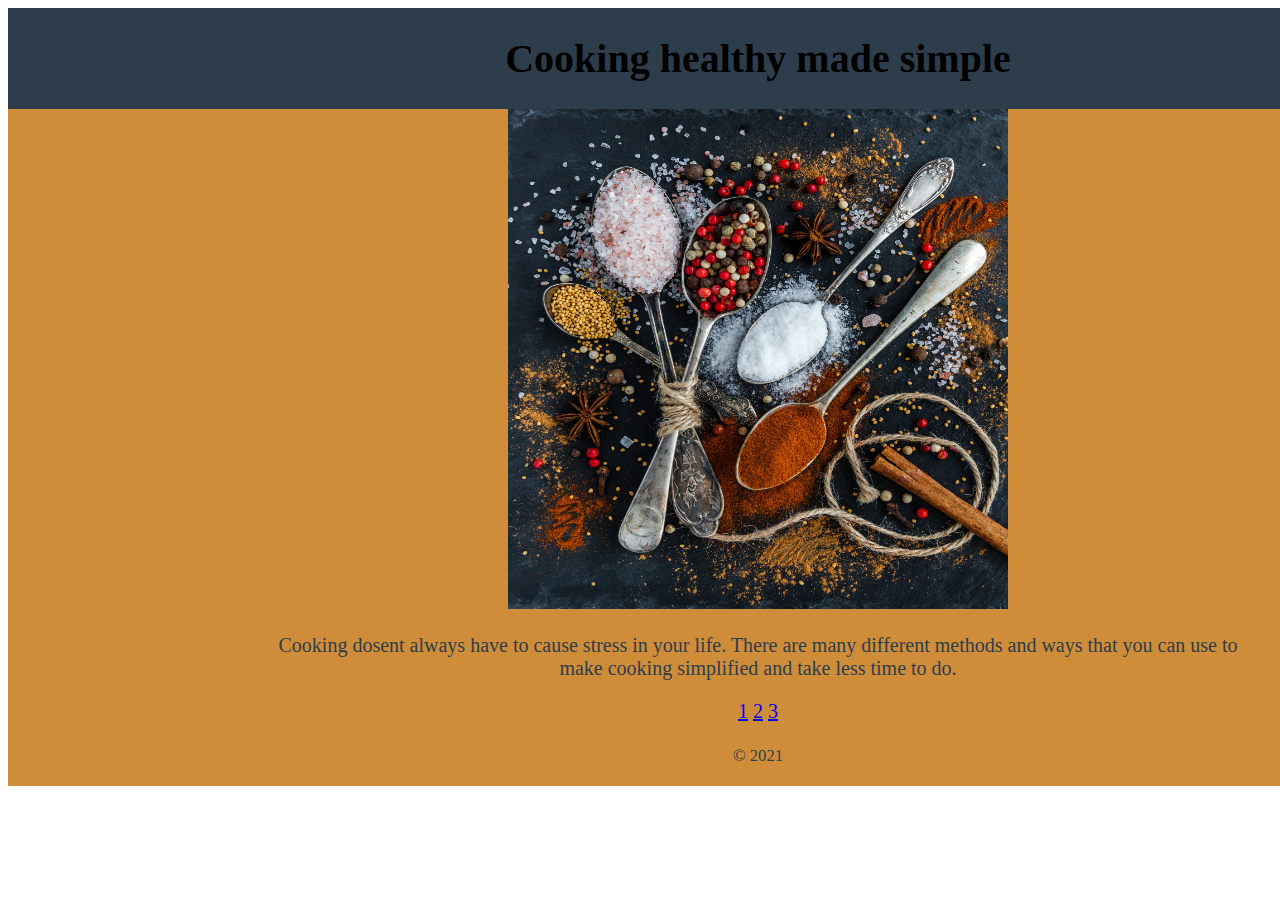
<file: index.html>
<!DOCTYPE html>
<html lang="en">
  <head>
 <meta charset="utf-8" />
<title>Cooking</title>
    <link href="css/style.css" rel="stylesheet" />
</head>

<body id="home">
    <div id="wrapper">
      <header>
        <h1>Cooking healthy made simple</h1>
      </header>

      <nav>
          <a href="index.html">1</a>
          <a href="second-page.html">2</a>
          <a href="third-page.html">3</a>
      </nav>

      <main>
          <img height="500" width="500" src="img/cooking.png" alt="cooking">
          <p> Cooking dosent always have to cause stress in your life.
            There are many different methods and ways that you can use to make cooking
          simplified and take less time to do. </p>
      </main>

      <footer>
        <p><small>&copy; 2021</small></p>
      </footer>
    </div>
</body>
</html>
</file>
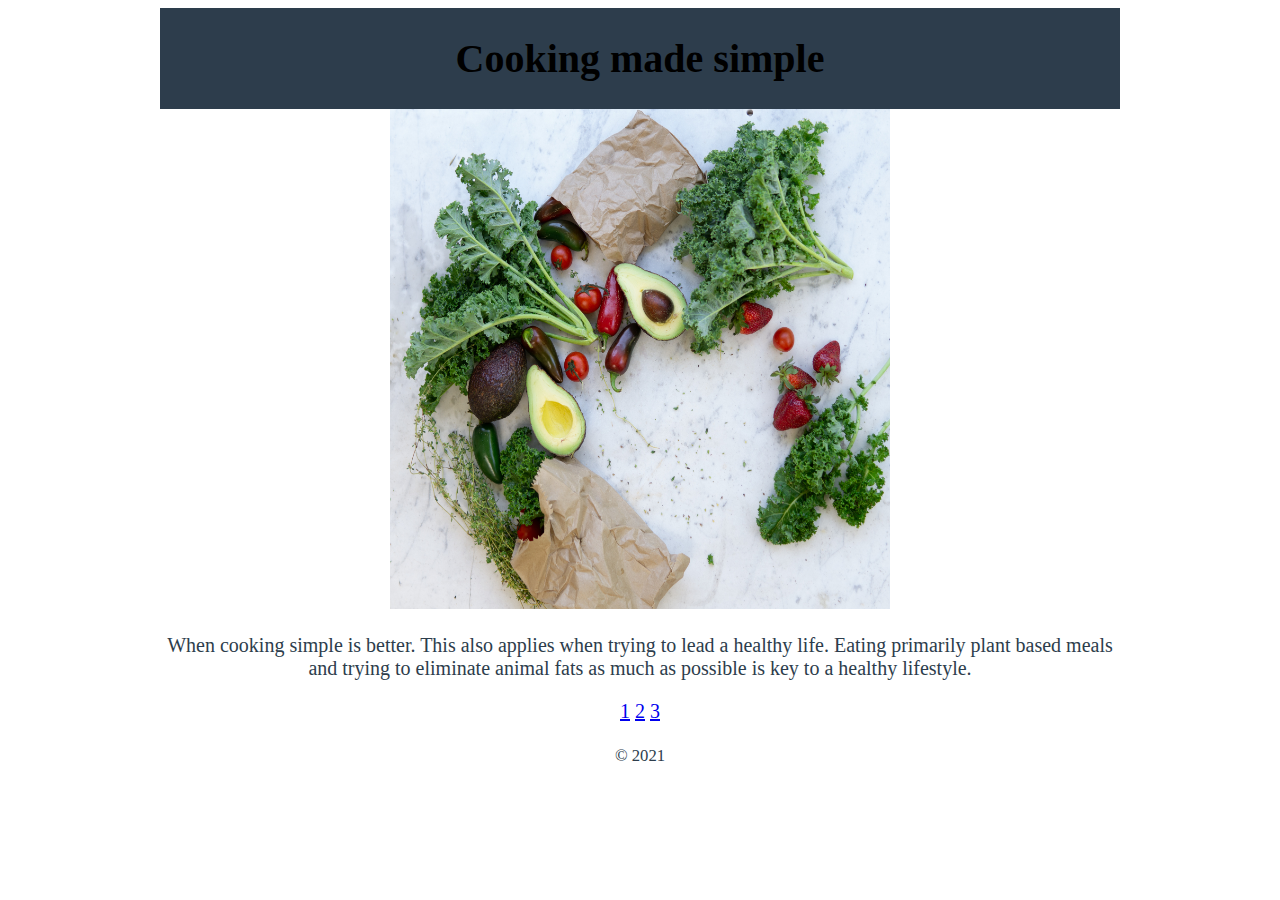
<file: second-page.html>
<!DOCTYPE html>
<html lang="en">
  <head>
 <meta charset="utf-8" />
<title>Cooking</title>
    <link href="css/style.css" rel="stylesheet" />
</head>

<body>
    <div id="wrapper">
      <header>
        <h1>Cooking made simple</h1>
      </header>

      <nav>
        <a href="index.html">1</a>
        <a href="second-page.html">2</a>
        <a href="third-page.html">3</a>
      </nav>

      <main>
          <img height="500" width="500" src="img/cooking 2.png" alt="cooking 2">
          <p> When cooking simple is better. This also applies when
            trying to lead a healthy life. Eating primarily plant based
            meals and trying to eliminate animal fats as much as possible is key
            to a healthy lifestyle. </p>
      </main>

      <footer>
        <p><small>&copy; 2021</small></p>
      </footer>
    </div>
</body>
</html>
</file>
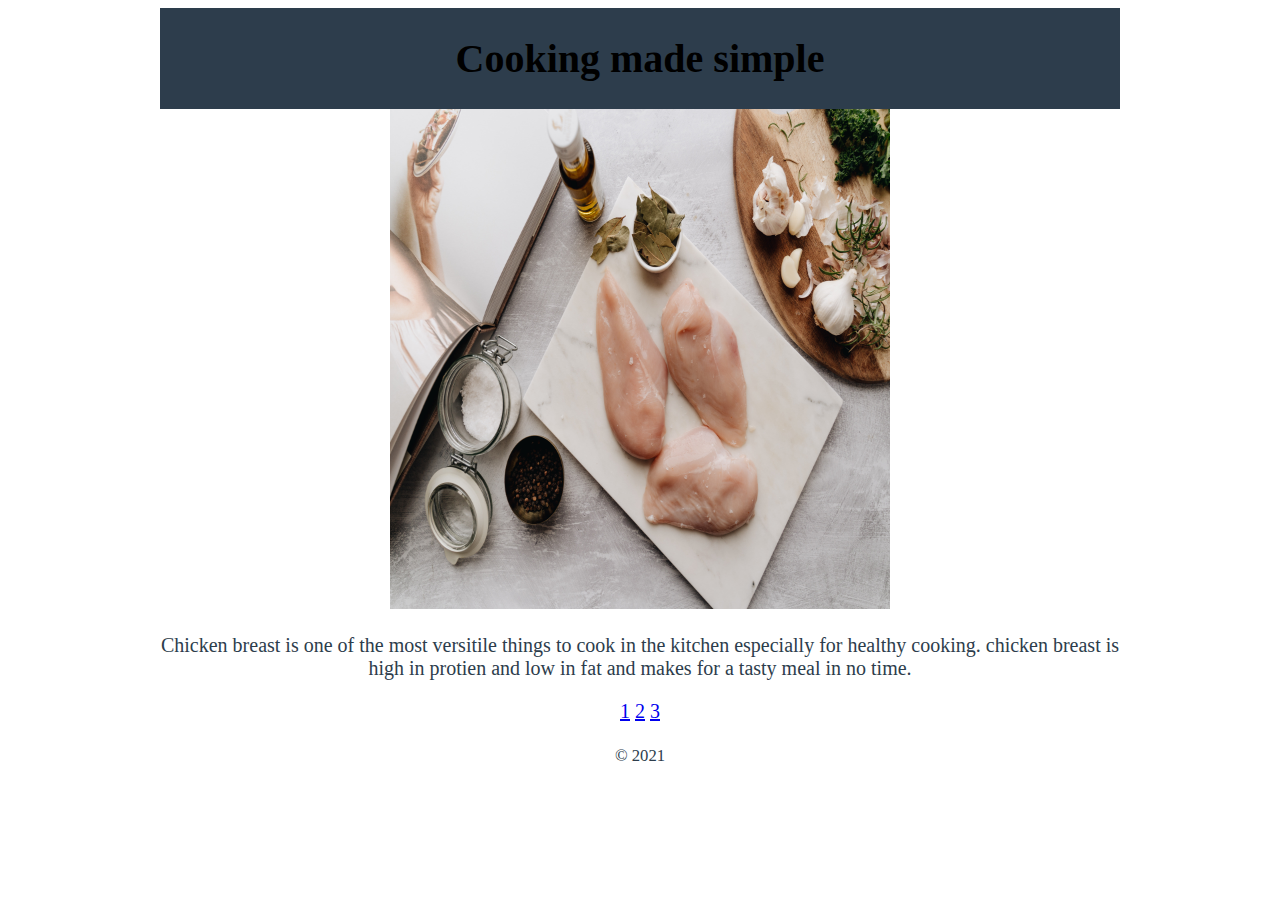
<file: third-page.html>
<!DOCTYPE html>
<html lang="en">
  <head>
 <meta charset="utf-8" />
<title>Cooking</title>
    <link href="css/style.css" rel="stylesheet" />
</head>

<body>
    <div id="wrapper">
      <header>
        <h1>Cooking made simple</h1>
      </header>

      <nav>
        <a href="index.html">1</a>
        <a href="second-page.html">2</a>
        <a href="third-page.html">3</a>
      </nav>

      <main>
          <img height="500" width="500" src="img/cooking 3.png" alt="cooking 3">
          <p>Chicken breast is one of the most versitile things to cook in the
           kitchen especially for healthy cooking. chicken breast is high in protien and low
           in fat and makes for a tasty meal in no time. 
           </p>
      </main>

      <footer>
        <p><small>&copy; 2021</small></p>
      </footer>
    </div>
</body>
</html>
</file>
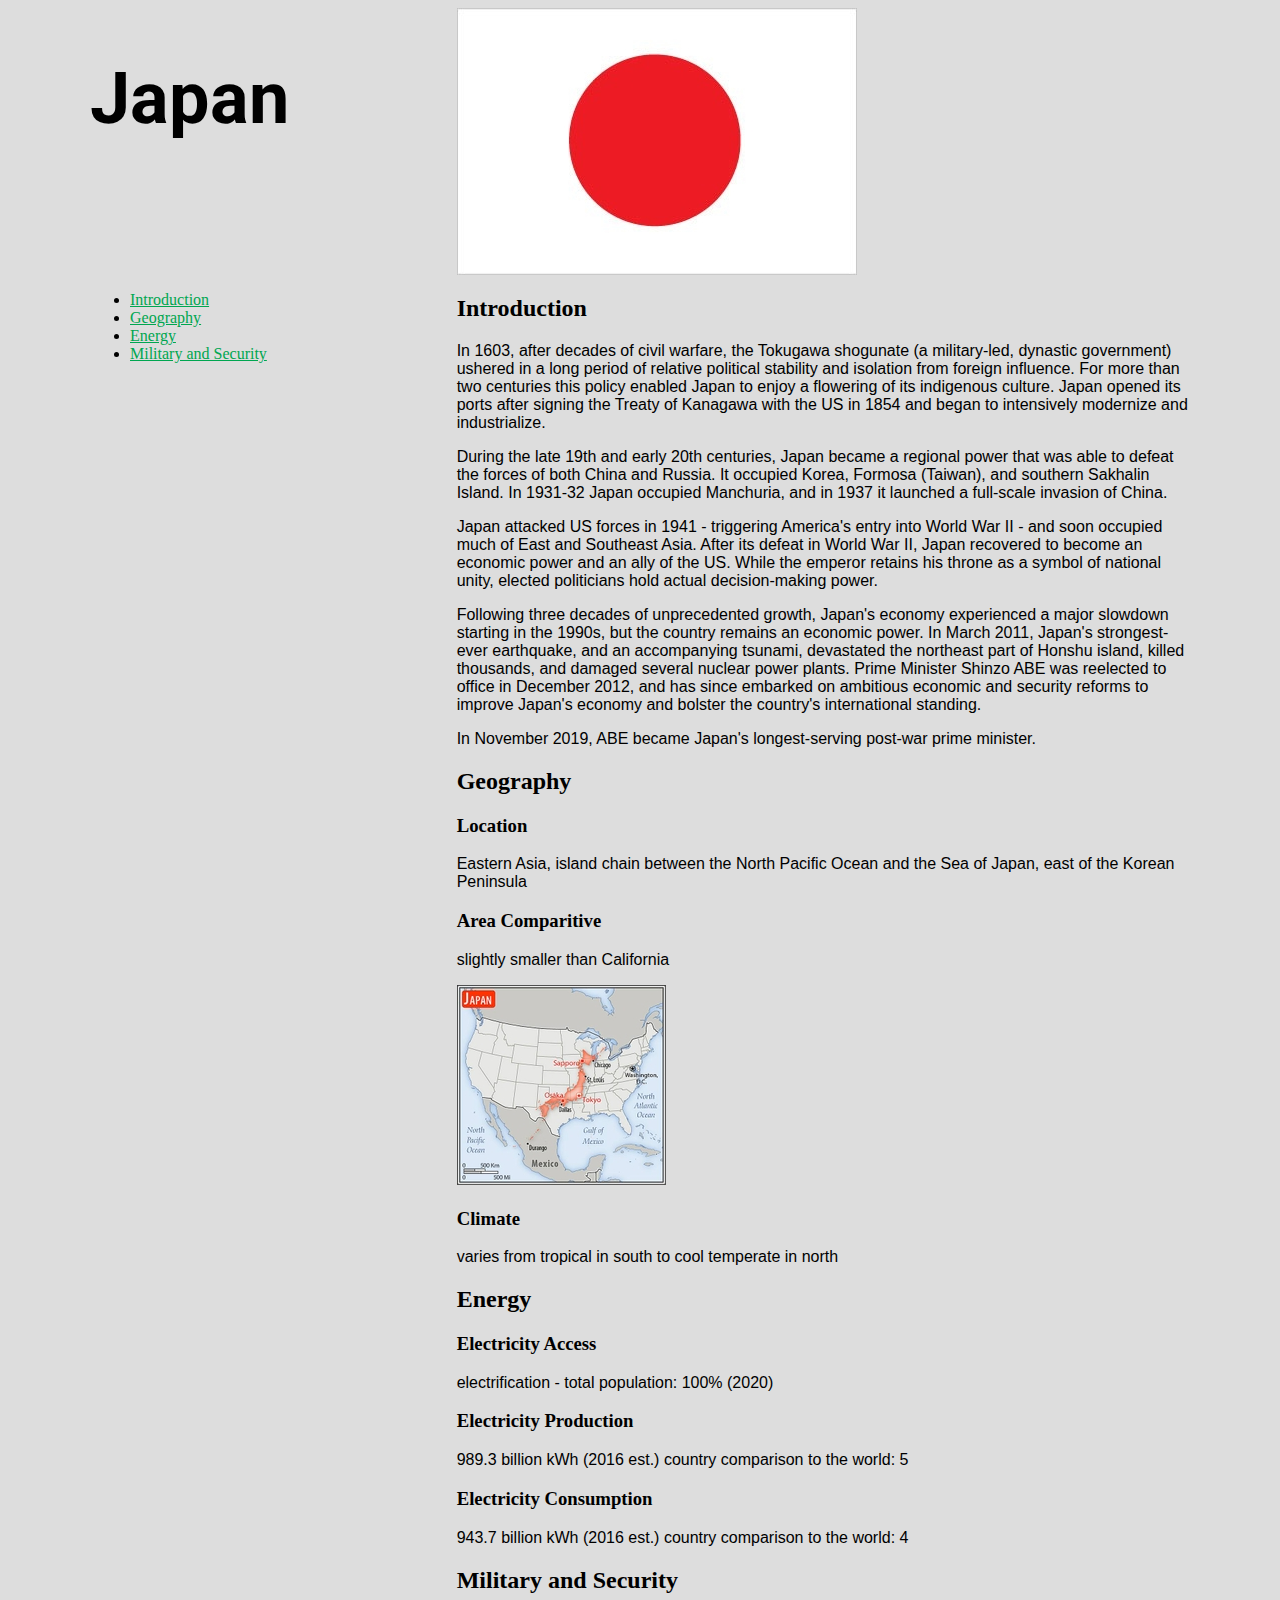
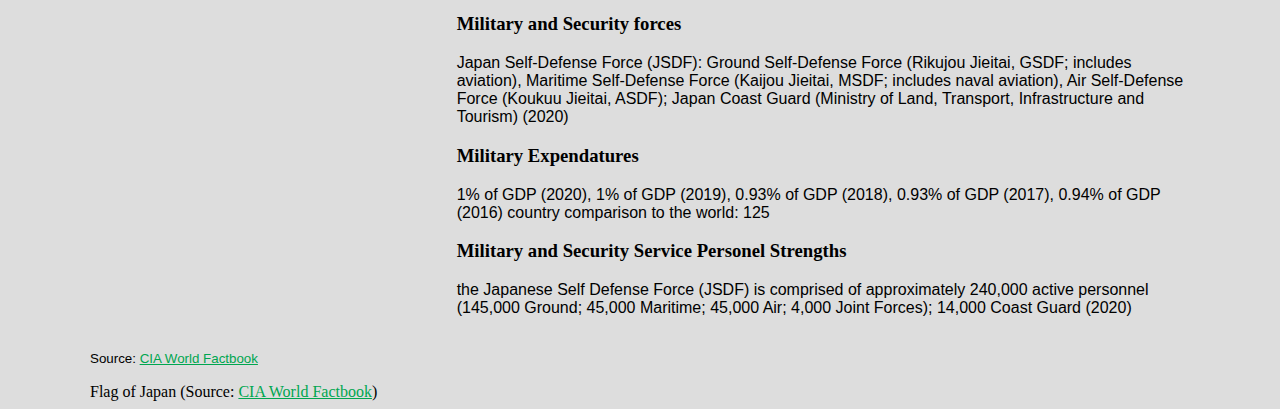
<file: bxl540.github/Japan.html>
<!DOCTYPE html>
<html lang="en" dir="ltr">
  <head>
    <meta charset="utf-8">
    <title>Japan</title>
    <link rel="preconnect" href="https://fonts.googleapis.com">
<link rel="preconnect" href="https://fonts.gstatic.com" crossorigin>
<link href="https://fonts.googleapis.com/css2?family=Roboto:wght@100&display=swap" rel="stylesheet">
<link rel="preconnect" href="https://fonts.googleapis.com">
<link rel="preconnect" href="https://fonts.gstatic.com" crossorigin>
<link rel="stylesheet" href="css/style.css">
  </head>
  <body>
    <div id="wrapper">
      <h1>Japan</h1>
      <img src="img/japan-flag.png" alt="Japans Flag">
      <figcaption>Flag of Japan (Source: <a href="https://www.cia.gov/the-world-factbook/countries/japan/">CIA World Factbook</a>)</figcaption>

      <nav>
        <ul>
          <li><a href="#introduction">Introduction</a></li>
          <li><a href="#geography">Geography</a></li>
          <li><a href="#energy">Energy</a></li>
          <li><a href="#military">Military and Security</a></li>
        </ul>
      </nav>

      <main>
        <section id="introduction">
          <h2>Introduction</h2>

          <p>In 1603, after decades of civil warfare, the Tokugawa shogunate (a military-led,
            dynastic government) ushered in a long period of relative political stability
            and isolation from foreign influence. For more than two centuries this policy enabled Japan
            to enjoy a flowering of its indigenous culture. Japan opened its ports after
            signing the Treaty of Kanagawa with the US in 1854 and began to intensively modernize
            and industrialize. </p>

          <p>During the late 19th and early 20th centuries, Japan became a regional power that was
            able to defeat the forces of both China and Russia. It occupied Korea, Formosa (Taiwan),
            and southern Sakhalin Island. In 1931-32 Japan occupied Manchuria, and in 1937 it launched
            a full-scale invasion of China. </p>

          <p>Japan attacked US forces in 1941 - triggering America's entry into World War II - and soon
            occupied much of East and Southeast Asia. After its defeat in World War II, Japan recovered
            to become an economic power and an ally of the US. While the emperor retains his throne as a
            symbol of national unity, elected politicians hold actual decision-making power.</p>

          <p>Following three decades of unprecedented growth, Japan's economy experienced a major slowdown
            starting in the 1990s, but the country remains an economic power. In March 2011, Japan's strongest-ever
            earthquake, and an accompanying tsunami, devastated the northeast part of Honshu island, killed thousands,
            and damaged several nuclear power plants. Prime Minister Shinzo ABE was reelected to office in December 2012,
            and has since embarked on ambitious economic and security reforms to improve Japan's economy and bolster the
            country's international standing.</p>

          <p>In November 2019, ABE became Japan's longest-serving post-war prime minister.</p>
        </section>

        <section id="geography">
          <h2>Geography</h2>
          <h3>Location</h3>
          <p>Eastern Asia, island chain between the North Pacific Ocean and the Sea of Japan,
            east of the Korean Peninsula</p>
          <h3>Area Comparitive</h3>
          <p>slightly smaller than California</p>
          <img src="img/japan_area.png" alt="Japan Size Comparison">
          <h3>Climate</h3>
          <p>varies from tropical in south to cool temperate in north</p>
          </section>

          <section id= "energy">
          <h2>Energy</h2>
          <h3>Electricity Access</h3>
          <p>electrification - total population: 100% (2020)</p>
          <h3>Electricity Production</h3>
          <p>989.3 billion kWh (2016 est.) country comparison to the world: 5</p>
          <h3>Electricity Consumption</h3>
          <p>943.7 billion kWh (2016 est.) country comparison to the world: 4</p>
          </section>

          <section id="military">
          <h2>Military and Security</h2>
          <h3>Military and Security forces</h3>
          <p>Japan Self-Defense Force (JSDF): Ground Self-Defense Force
          (Rikujou Jieitai, GSDF; includes aviation), Maritime Self-Defense Force
          (Kaijou Jieitai, MSDF; includes naval aviation), Air Self-Defense Force
          (Koukuu Jieitai, ASDF); Japan Coast Guard (Ministry of Land, Transport,
          Infrastructure and Tourism) (2020)</p>
          <h3>Military Expendatures</h3>
          <p>1% of GDP (2020), 1% of GDP (2019), 0.93% of GDP (2018), 0.93% of GDP (2017), 0.94% of GDP (2016)
          country comparison to the world: 125</p>
          <h3>Military and Security Service Personel Strengths</h3>
          <p>the Japanese Self Defense Force (JSDF) is comprised of approximately 240,000 active personnel
            (145,000 Ground; 45,000 Maritime; 45,000 Air; 4,000 Joint Forces); 14,000 Coast Guard (2020)</p>
          </section>

      </main>
      <footer>
        <p><small>Source: <a href="https://www.cia.gov/the-world-factbook/countries/japan/">CIA World Factbook</a></small></p>
      </footer>
    </div>
  </body>
</html>
</file>
<file: css/style.css>
#home div{
  font-size: 20px;
  background-color: #d08d39;
  width: 1500px;
  text-align: center;
  margin-left: auto;
  margin-right: auto;
  display: grid;
  grid-template-columns: 1fr 1fr;
  grid-template-areas:
  "header header"
  "main   main"
  "nav    nav"
  "footer footer";
}
main{
  width: 960px;
  margin-left: auto;
  margin-right: auto;
}
p{
  color: #2d3d4c;
}
header{
  background-color: #2d3d4c;
}
header{
  grid-area: header;
}

nav{
  grid-area: nav;
}

main{
  grid-area: main;
}

footer{
  grid-area: footer;
}
#wrapper{
  font-size: 20px;
  width:960px;
  margin-left: auto;
  margin-right:auto;
  text-align: center;
  display: grid;
  grid-template-columns: 1fr 1fr;
  grid-template-areas:
  "header header"
  "main main"
  "nav nav"
  "footer footer"
}
</file>
<file: bxl540.github/css/style.css>
#wrapper{
  width: 1100px;
  margin-left: auto;
  margin-right: auto;
  display: grid;
  grid-template-columns: 1fr 2fr;
  grid-template-areas:
  "header header"
  "nav    main"
  "footer footer";
}

header{
  grid-area: header;
}

nav{
  grid-area: nav;
}

main{
  grid-area: main;
}

footer{
  grid-area: footer;
}
a:link{
  color: #00a650;
}

a:visited{
  color: #ed1b24;
}

a:hover{
  color: #00accd;
}
body{
  background-color: #ddd;

}
h1{
  font-size: 72px;
  font-family: "Roboto", sans-serif;
}
p{
  font-family: "montagu slab", sans-serif;
}
</file>
